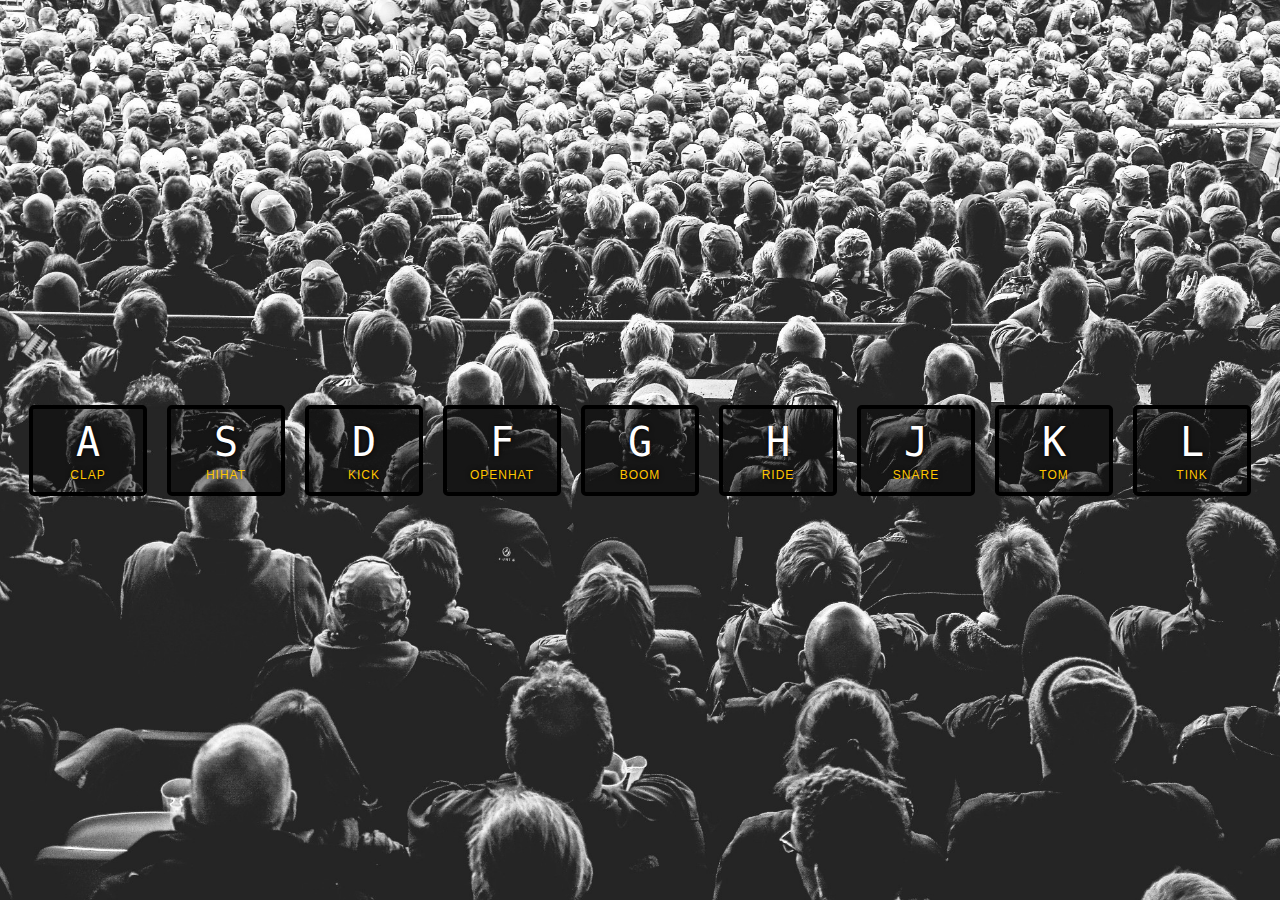
<file: 01_JavaScriptDrumKit/index.html>
<!DOCTYPE html>
<html lang="en">
    <head>
        <meta charset="UTF-8">
        <title>JS Drum Kit</title>
        <link rel="stylesheet" href="style.css">
    </head>

    <body>
        <div class="keys">
            <div data-key="a" class="key">
                <kbd>A</kbd>
                <span class="sound">clap</span>
            </div>
            <div data-key="s" class="key">
                <kbd>S</kbd>
                <span class="sound">hihat</span>
            </div>
            <div data-key="d" class="key">
                <kbd>D</kbd>
                <span class="sound">kick</span>
            </div>
            <div data-key="f" class="key">
                <kbd>F</kbd>
                <span class="sound">openhat</span>
            </div>
            <div data-key="g" class="key">
                <kbd>G</kbd>
                <span class="sound">boom</span>
            </div>
            <div data-key="h" class="key">
                <kbd>H</kbd>
                <span class="sound">ride</span>
            </div>
            <div data-key="j" class="key">
                <kbd>J</kbd>
                <span class="sound">snare</span>
            </div>
            <div data-key="k" class="key">
                <kbd>K</kbd>
                <span class="sound">tom</span>
            </div>
            <div data-key="l" class="key">
                <kbd>L</kbd>
                <span class="sound">tink</span>
            </div>
        </div>

        <audio data-key="a" src="sounds/clap.wav"></audio>
        <audio data-key="s" src="sounds/hihat.wav"></audio>
        <audio data-key="d" src="sounds/kick.wav"></audio>
        <audio data-key="f" src="sounds/openhat.wav"></audio>
        <audio data-key="g" src="sounds/boom.wav"></audio>
        <audio data-key="h" src="sounds/ride.wav"></audio>
        <audio data-key="j" src="sounds/snare.wav"></audio>
        <audio data-key="k" src="sounds/tom.wav"></audio>
        <audio data-key="l" src="sounds/tink.wav"></audio>

        <script src="app.js"></script>

    </body>
</html>
</file>
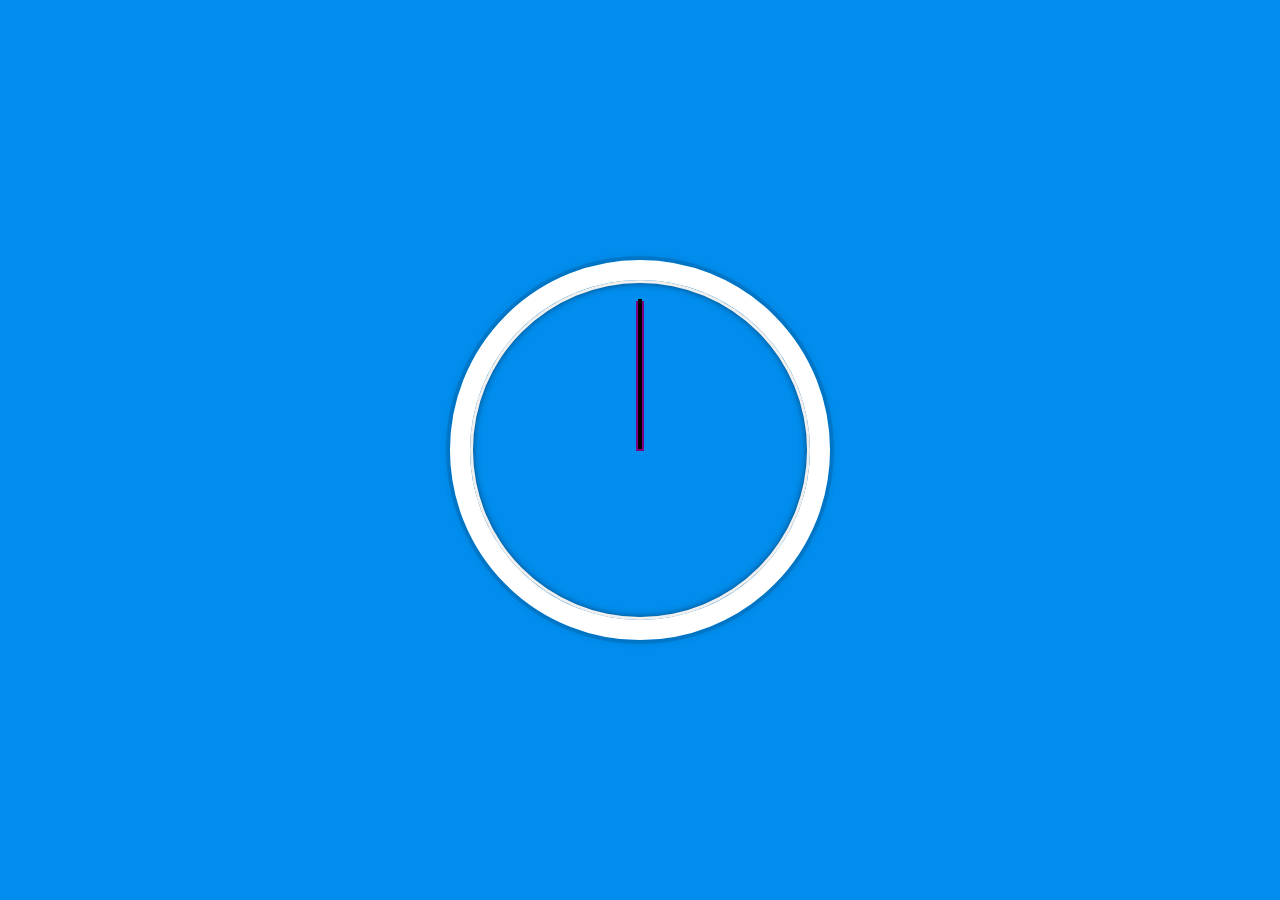
<file: 02_JS_and_CSS_Clock/index.html>
<!DOCTYPE html>
<html lang="en">
<head>
  <meta charset="UTF-8">
  <title>JS + CSS Clock</title>
  <link rel="stylesheet" href="style.css">
</head>
<body>


    <div class="clock">
      <div class="clock-face">
        <div class="hand hour-hand"></div>
        <div class="hand min-hand"></div>
        <div class="hand second-hand"></div>
      </div>
    </div>

    <script src="app.js"></script>

</body>
</html>
</file>
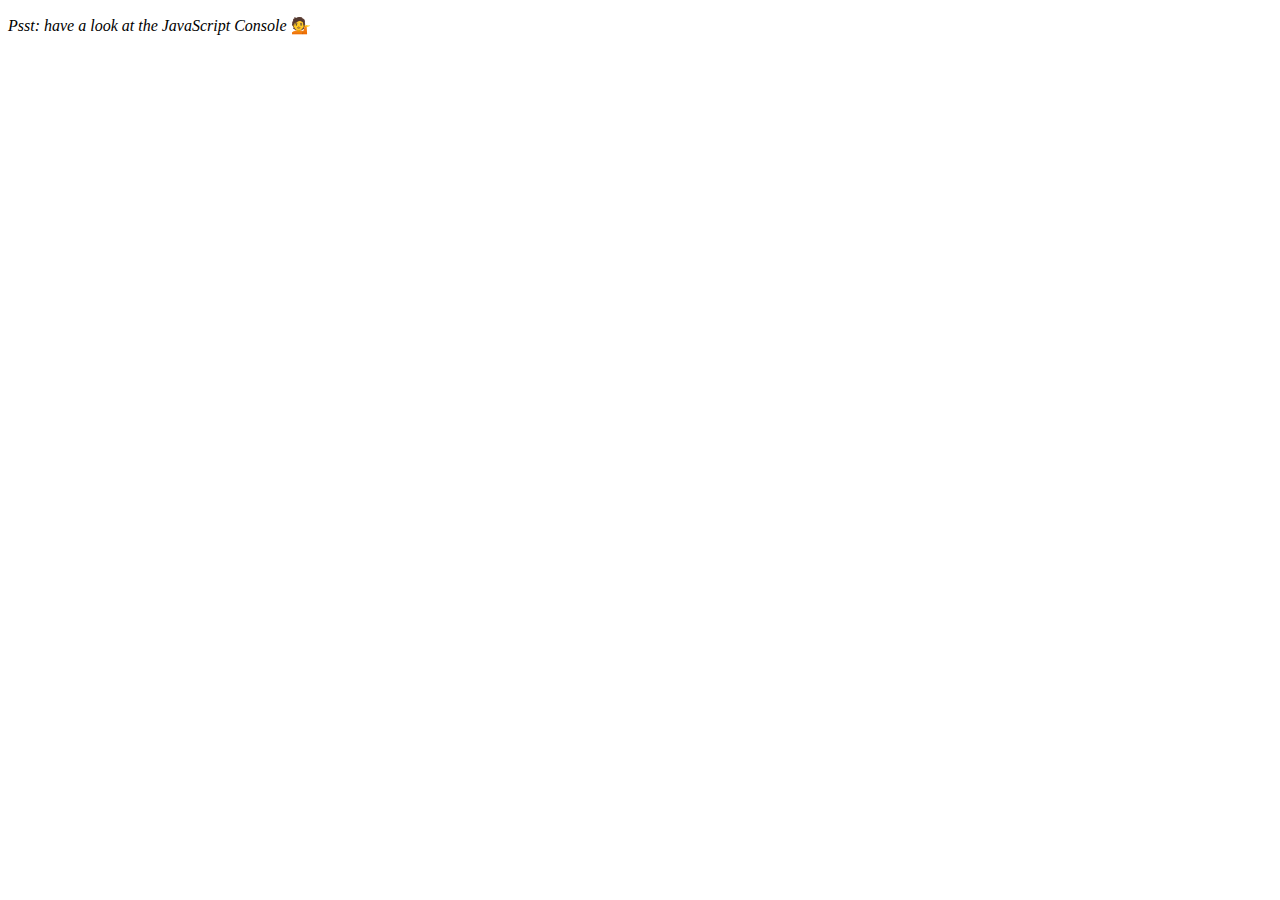
<file: 04_Array_Cardio_Day_1/index.html>
<!DOCTYPE html>
<html lang="en">
<head>
  <meta charset="UTF-8">
  <title>Array Cardio 💪</title>
</head>
<body>
  <p><em>Psst: have a look at the JavaScript Console</em> 💁</p>
  <script>
    // Get your shorts on - this is an array workout!
    // ## Array Cardio Day 1

    // Some data we can work with

    const inventors = [
      { first: 'Albert', last: 'Einstein', year: 1879, passed: 1955 },
      { first: 'Isaac', last: 'Newton', year: 1643, passed: 1727 },
      { first: 'Galileo', last: 'Galilei', year: 1564, passed: 1642 },
      { first: 'Marie', last: 'Curie', year: 1867, passed: 1934 },
      { first: 'Johannes', last: 'Kepler', year: 1571, passed: 1630 },
      { first: 'Nicolaus', last: 'Copernicus', year: 1473, passed: 1543 },
      { first: 'Max', last: 'Planck', year: 1858, passed: 1947 },
      { first: 'Katherine', last: 'Blodgett', year: 1898, passed: 1979 },
      { first: 'Ada', last: 'Lovelace', year: 1815, passed: 1852 },
      { first: 'Sarah E.', last: 'Goode', year: 1855, passed: 1905 },
      { first: 'Lise', last: 'Meitner', year: 1878, passed: 1968 },
      { first: 'Hanna', last: 'Hammarström', year: 1829, passed: 1909 }
    ];

    const people = [
      'Bernhard, Sandra', 'Bethea, Erin', 'Becker, Carl', 'Bentsen, Lloyd', 'Beckett, Samuel', 'Blake, William', 'Berger, Ric', 'Beddoes, Mick', 'Beethoven, Ludwig',
      'Belloc, Hilaire', 'Begin, Menachem', 'Bellow, Saul', 'Benchley, Robert', 'Blair, Robert', 'Benenson, Peter', 'Benjamin, Walter', 'Berlin, Irving',
      'Benn, Tony', 'Benson, Leana', 'Bent, Silas', 'Berle, Milton', 'Berry, Halle', 'Biko, Steve', 'Beck, Glenn', 'Bergman, Ingmar', 'Black, Elk', 'Berio, Luciano',
      'Berne, Eric', 'Berra, Yogi', 'Berry, Wendell', 'Bevan, Aneurin', 'Ben-Gurion, David', 'Bevel, Ken', 'Biden, Joseph', 'Bennington, Chester', 'Bierce, Ambrose',
      'Billings, Josh', 'Birrell, Augustine', 'Blair, Tony', 'Beecher, Henry', 'Biondo, Frank'
    ];
    
    // Array.prototype.filter()
    // 1. Filter the list of inventors for those who were born in the 1500's

    // solution 1
    //const fifteen = inventors.filter(function(inventor) {
    //    if (inventor.year >= 1500 && inventor.year <= 1599) {
    //        return true;
    //    }
    //});
    //console.table(fifteen);

    // solution 2
    const fifteen = inventors.filter(inventor => (inventor.year >= 1500 && inventor.year <= 1599));
    console.table(fifteen);

    // Array.prototype.map()
    // 2. Give us an array of the inventors first and last names

    //const fullNames = inventors.map(inventor => inventor.first + " " + inventor.last);
    const fullNames = inventors.map(inventor => `${inventor.first}  ${inventor.last}`);
    console.log(fullNames);

    // Array.prototype.sort()
    // 3. Sort the inventors by birthdate, oldest to youngest

    //const ordered = inventors.sort(function(a, b) {
    //    if (a.year > b.year) {
    //        return 1;
    //    } else {
    //        return -1;
    //    }
    //});

    const ordered = inventors.sort((a, b) => a.year > b.year ? 1: -1);

    console.table(ordered);

    // Array.prototype.reduce()
    // 4. How many years did all the inventors live all together?

    const totalYears = inventors.reduce((total, inventor) => {
        return total + (inventor.passed - inventor.year);
    }, 0);

    console.log(totalYears);

    // 5. Sort the inventors by years lived

    const oldest = inventors.sort(function(a, b) {
        const lastGuy = a.passed - a.year;
        const nextGuy = b.passed - b.year;
        return lastGuy > nextGuy ? -1 : 1;
    });

    console.table(oldest);

    // 6. create a list of Boulevards in Paris that contain 'de' anywhere in the name
    // https://en.wikipedia.org/wiki/Category:Boulevards_in_Paris

    //works only on the wikipedia page in the console
    //const category = document.querySelector('.mw-category');
    // //const links = [...category.querySelectorAll('a')];
    //const links = Array.from(category.querySelectorAll('a'));
    //const des = links
    //            .map(link => link.textContent)
    //            .filter(streetName => streetName.includes('de'));


    // 7. sort Exercise
    // Sort the people alphabetically by last name

    const alpha = people.sort((lastOne, nextOne) => {
        const [aLast,aFirst] = lastOne.split(', ');
        const [bLast, bFirst] = nextOne.split(', ');
        return aLast > bLast ? 1 : -1;
    });

    console.log(alpha);

    // 8. Reduce Exercise
    // Sum up the instances of each of these
    const data = ['car', 'car', 'truck', 'truck', 'bike', 'walk', 'car', 'van', 'bike', 'walk', 'car', 'van', 'car', 'truck' ];

    const transportation = data.reduce(function(obj, item) {
        if (!obj[item]) {
            obj[item] = 0;
        }
        obj[item]++;
        return obj;
    }, {});
    console.table(transportation);

  </script>
</body>
</html>
</file>
<file: 01_JavaScriptDrumKit/style.css>
html {
  font-size: 10px;
  background: url('./background.jpg') bottom center;
  background-size: cover;
}

body,html {
  margin: 0;
  padding: 0;
  font-family: sans-serif;
}

.keys {
  display: flex;
  flex: 1;
  min-height: 100vh;
  align-items: center;
  justify-content: center;
}

.key {
  border: .4rem solid black;
  border-radius: .5rem;
  margin: 1rem;
  font-size: 1.5rem;
  padding: 1rem .5rem;
  transition: all .1s ease;
  width: 10rem;
  text-align: center;
  color: white;
  background: rgba(0,0,0,0.4);
  text-shadow: 0 0 .5rem black;
}

.playing {
  transform: scale(1.1);
  border-color: #ffc600;
  box-shadow: 0 0 1rem #ffc600;
}

kbd {
  display: block;
  font-size: 4rem;
}

.sound {
  font-size: 1.2rem;
  text-transform: uppercase;
  letter-spacing: .1rem;
  color: #ffc600;
}
</file>
<file: 02_JS_and_CSS_Clock/style.css>
html {
    background: #018DED url(https://unsplash.it/1500/1000?image=881&blur=5);
    background-size: cover;
    font-family: 'helvetica neue';
    text-align: center;
    font-size: 10px;
}

body {
    margin: 0;
    font-size: 2rem;
    display: flex;
    flex: 1;
    min-height: 100vh;
    align-items: center;
}

.clock {
    width: 30rem;
    height: 30rem;
    border: 20px solid white;
    border-radius: 50%;
    margin: 50px auto;
    position: relative;
    padding: 2rem;
    box-shadow:
        0 0 0 4px rgba(0,0,0,0.1),
        inset 0 0 0 3px #EFEFEF,
        inset 0 0 10px black,
        0 0 10px rgba(0,0,0,0.2);
}

.clock-face {
    position: relative;
    width: 100%;
    height: 100%;
    transform: translateY(-3px); /* account for the height of the clock hands */
}

.hand {
    width: 50%;
    height: 6px;
    background: black;
    position: absolute;
    top: 50%;
    transform-origin: 100%;
    transform: rotate(90deg);
    transition: all 0.05s;
    transition-timing-function: cubic-bezier(0.1, 2.7, 0.58, 1);
}

.hour-hand {
    background: gold;
    height: 8px;
}
.min-hand {
    background: purple;
    height: 8px;
}
.second-hand {
    height: 4px;
}
</file>
